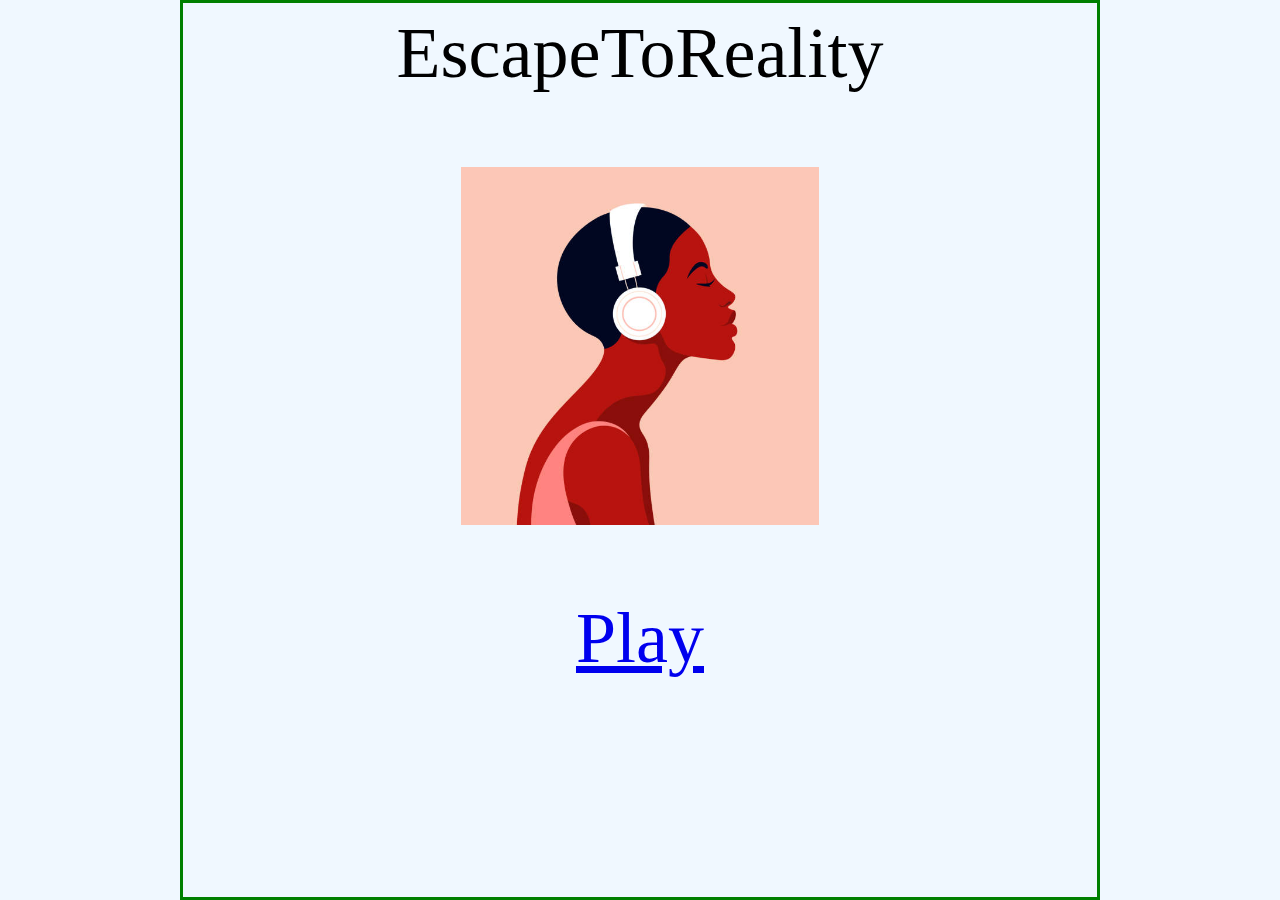
<file: index.html>
﻿<html>
<head>
<style>
body {
	background-color: aliceblue;

.center 
  text-align: center;
  border: 3px solid green;
  margin: auto;
  width: 70%;
  border: 3px solid green ;
  padding: 9px;
  font-family:freestyle script;
  font-size:450%;
  

}



</style>
</head>


<body>

<center>


<div class="left">
  <p>EscapeToReality</p>
</div>

<img src="Images\listen.jpg" style="width:40%">

<p style="font-size: 100%"><a href="MyPLaylist/index.html" >Play</a></p>


</body>
</html>
</file>
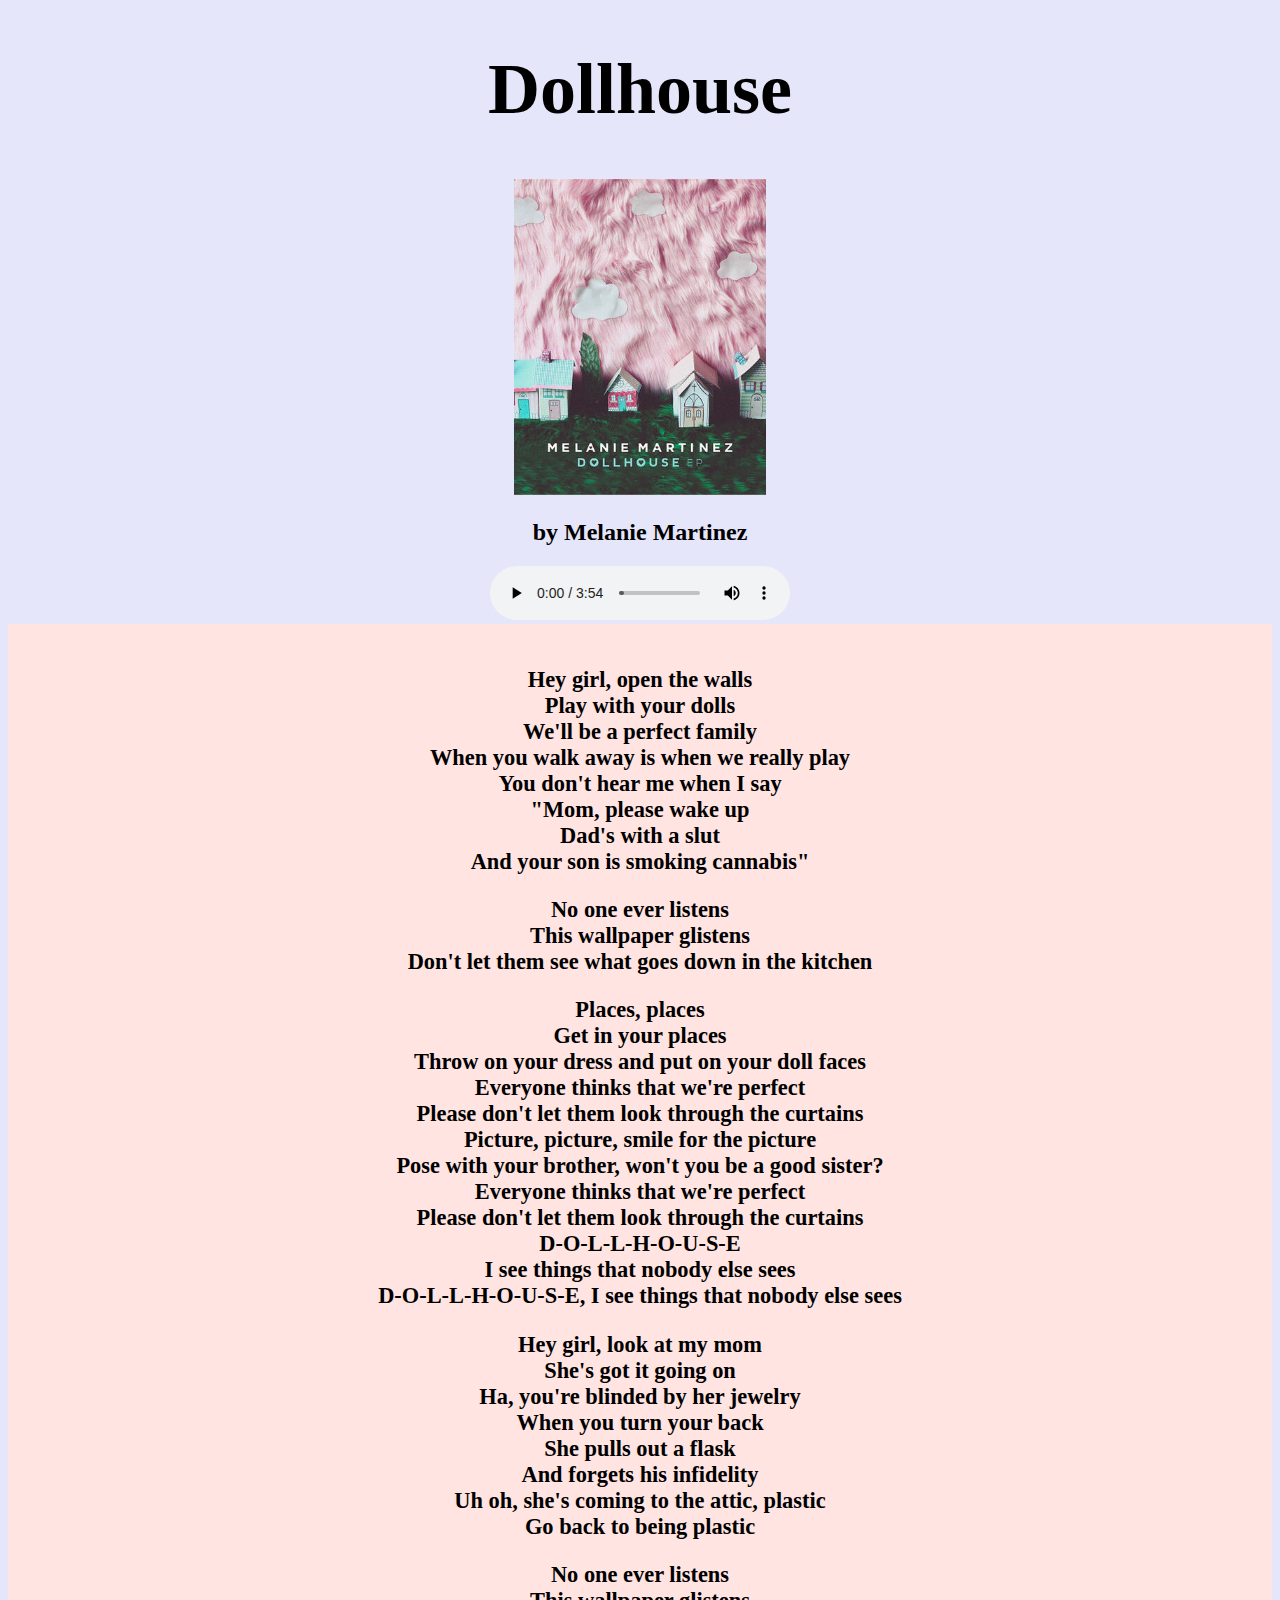
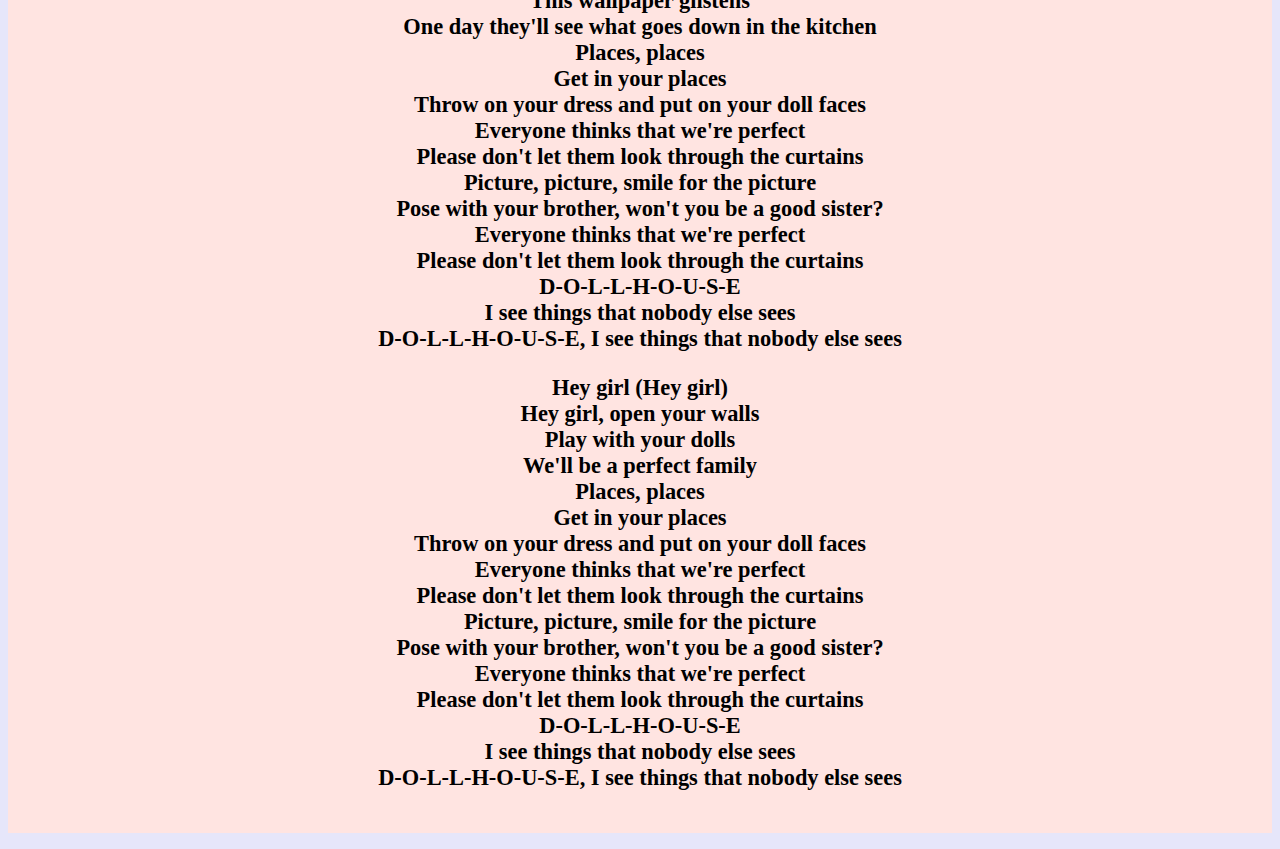
<file: Dollhouse/index.html>
﻿<!DOCTYPE html>
<html>
<body>

<body style="background-color:lavender;">

<title> Dollhouse</title>


<center>

<h1 style="font-size:450%"> Dollhouse</h1>

<img src="..\Images\dollhouse.jpg" style="width:20%">

<h2> by Melanie Martinez</h2>

<audio controls>
  
  <source src="..\Audio\Dollhouse.mp3">
</audio/mpeg">

<div style="background-color:mistyrose;color:black;padding:20px;">

<p style="font-size: 140%"><b>

Hey girl, open the walls<br>
Play with your dolls<br>
We'll be a perfect family<br>
When you walk away is when we really play<br>
You don't hear me when I say<br>
"Mom, please wake up<br>
Dad's with a slut<br>
And your son is smoking cannabis"<br>
</p>


<p style="font-size: 140%">
No one ever listens<br>
This wallpaper glistens<br>
Don't let them see what goes down in the kitchen<br>
</p>

<p style="font-size: 140%">
Places, places<br>
Get in your places<br>
Throw on your dress and put on your doll faces<br>
Everyone thinks that we're perfect<br>
Please don't let them look through the curtains<br>
Picture, picture, smile for the picture<br>
Pose with your brother, won't you be a good sister?<br>
Everyone thinks that we're perfect<br>
Please don't let them look through the curtains<br>


D-O-L-L-H-O-U-S-E<br>
I see things that nobody else sees<br>
D-O-L-L-H-O-U-S-E, I see things that nobody else sees<br>
</p>

<p style="font-size: 140%">
Hey girl, look at my mom<br>
She's got it going on<br>
Ha, you're blinded by her jewelry<br>
When you turn your back<br>
She pulls out a flask<br>
And forgets his infidelity<br>
Uh oh, she's coming to the attic, plastic<br>
Go back to being plastic<br>
</p>

<p style="font-size: 140%">
No one ever listens<br>
This wallpaper glistens<br>
One day they'll see what goes down in the kitchen<br>


Places, places<br>
Get in your places<br>
Throw on your dress and put on your doll faces<br>
Everyone thinks that we're perfect<br>
Please don't let them look through the curtains<br>
Picture, picture, smile for the picture<br>
Pose with your brother, won't you be a good sister?<br>
Everyone thinks that we're perfect<br>
Please don't let them look through the curtains<br>




D-O-L-L-H-O-U-S-E<br>
I see things that nobody else sees<br>
D-O-L-L-H-O-U-S-E, I see things that nobody else sees<br>
</p>

<p style="font-size: 140%">
Hey girl (Hey girl)<br>
Hey girl, open your walls<br>
Play with your dolls<br>
We'll be a perfect family<br>


Places, places<br>
Get in your places<br>
Throw on your dress and put on your doll faces<br>
Everyone thinks that we're perfect<br>
Please don't let them look through the curtains<br>
Picture, picture, smile for the picture<br>
Pose with your brother, won't you be a good sister?<br>
Everyone thinks that we're perfect<br>
Please don't let them look through the curtains<br>


D-O-L-L-H-O-U-S-E<br>
I see things that nobody else sees<br>
D-O-L-L-H-O-U-S-E, I see things that nobody else sees<br>
</p></b>







</center>

</audio>
</p>

</body>
</html>
</file>
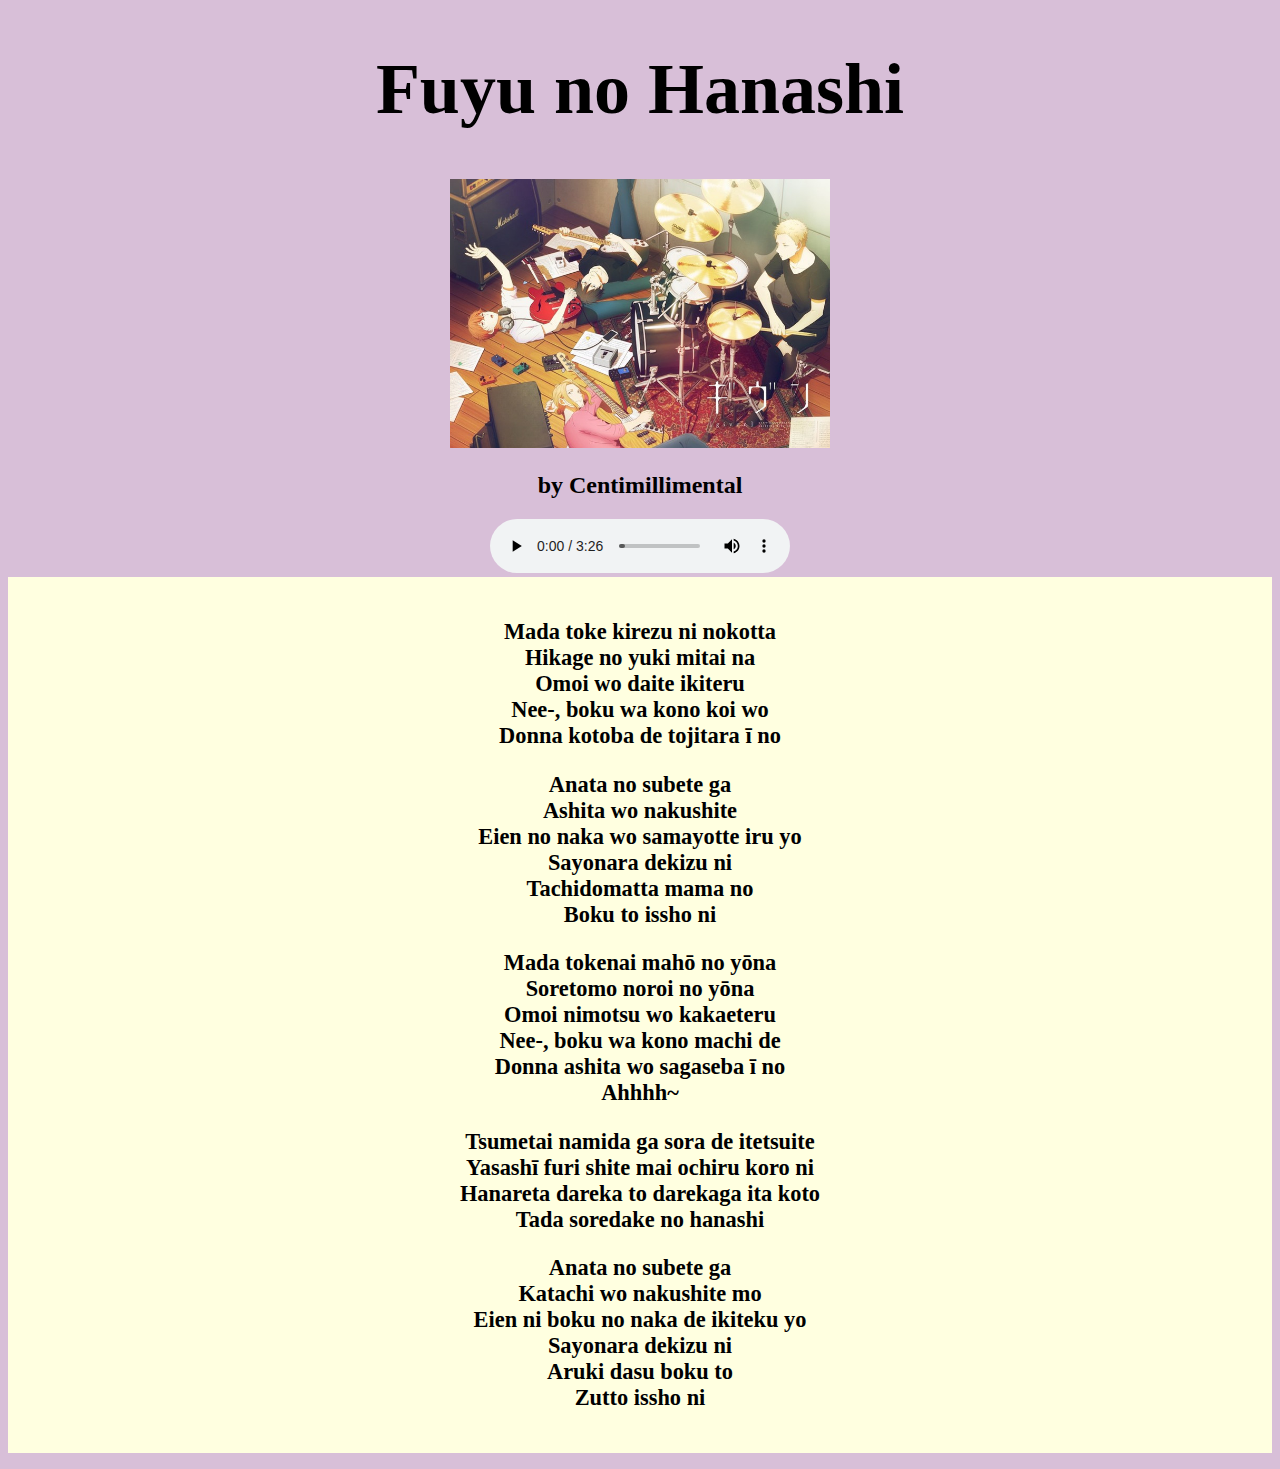
<file: Fuyu no Hanashi/index.html>
﻿<!DOCTYPE html>
<html>
<body>

<body style="background-color:thistle;">

<title> Fuyu no Hanashi </title>


<center>

<h1 style="font-size:450%"> Fuyu no Hanashi</h1>

<img src="..\Images\given.jpeg" style="width:30%">

<h2> by Centimillimental</h2>

<audio controls>
  
  <source src="..\Audio\Fuyu no Hanashi.mp3" >
</audio/mp3">

<div style="background-color:lightyellow;color:black;padding:20px;">

<p style="font-size: 140%"><b>

Mada toke kirezu ni nokotta<br>
Hikage no yuki mitai na<br>
Omoi wo daite ikiteru<br>
Nee-, boku wa kono koi wo<br>
Donna kotoba de tojitara ī no<br>
</p>

<p style="font-size: 140%">
Anata no subete ga<br>
Ashita wo nakushite<br>
Eien no naka wo samayotte iru yo<br>
Sayonara dekizu ni<br>
Tachidomatta mama no<br>
Boku to issho ni<br>
</p>

<p style="font-size: 140%">
Mada tokenai mahō no yōna<br>
Soretomo noroi no yōna<br>
Omoi nimotsu wo kakaeteru<br>
Nee-, boku wa kono machi de<br>
Donna ashita wo sagaseba ī no<br>
Ahhhh~
</p>

<p style="font-size: 140%">
Tsumetai namida ga sora de itetsuite<br>
Yasashī furi shite mai ochiru koro ni<br>
Hanareta dareka to darekaga ita koto<br>
Tada soredake no hanashi<br>
</p>

<p style="font-size: 140%">
Anata no subete ga<br>
Katachi wo nakushite mo<br>
Eien ni boku no naka de ikiteku yo<br>
Sayonara dekizu ni<br>
Aruki dasu boku to<br>
Zutto issho ni<br>
</p></b>







</center>

</audio>
</p>

</body>
</html>
</file>
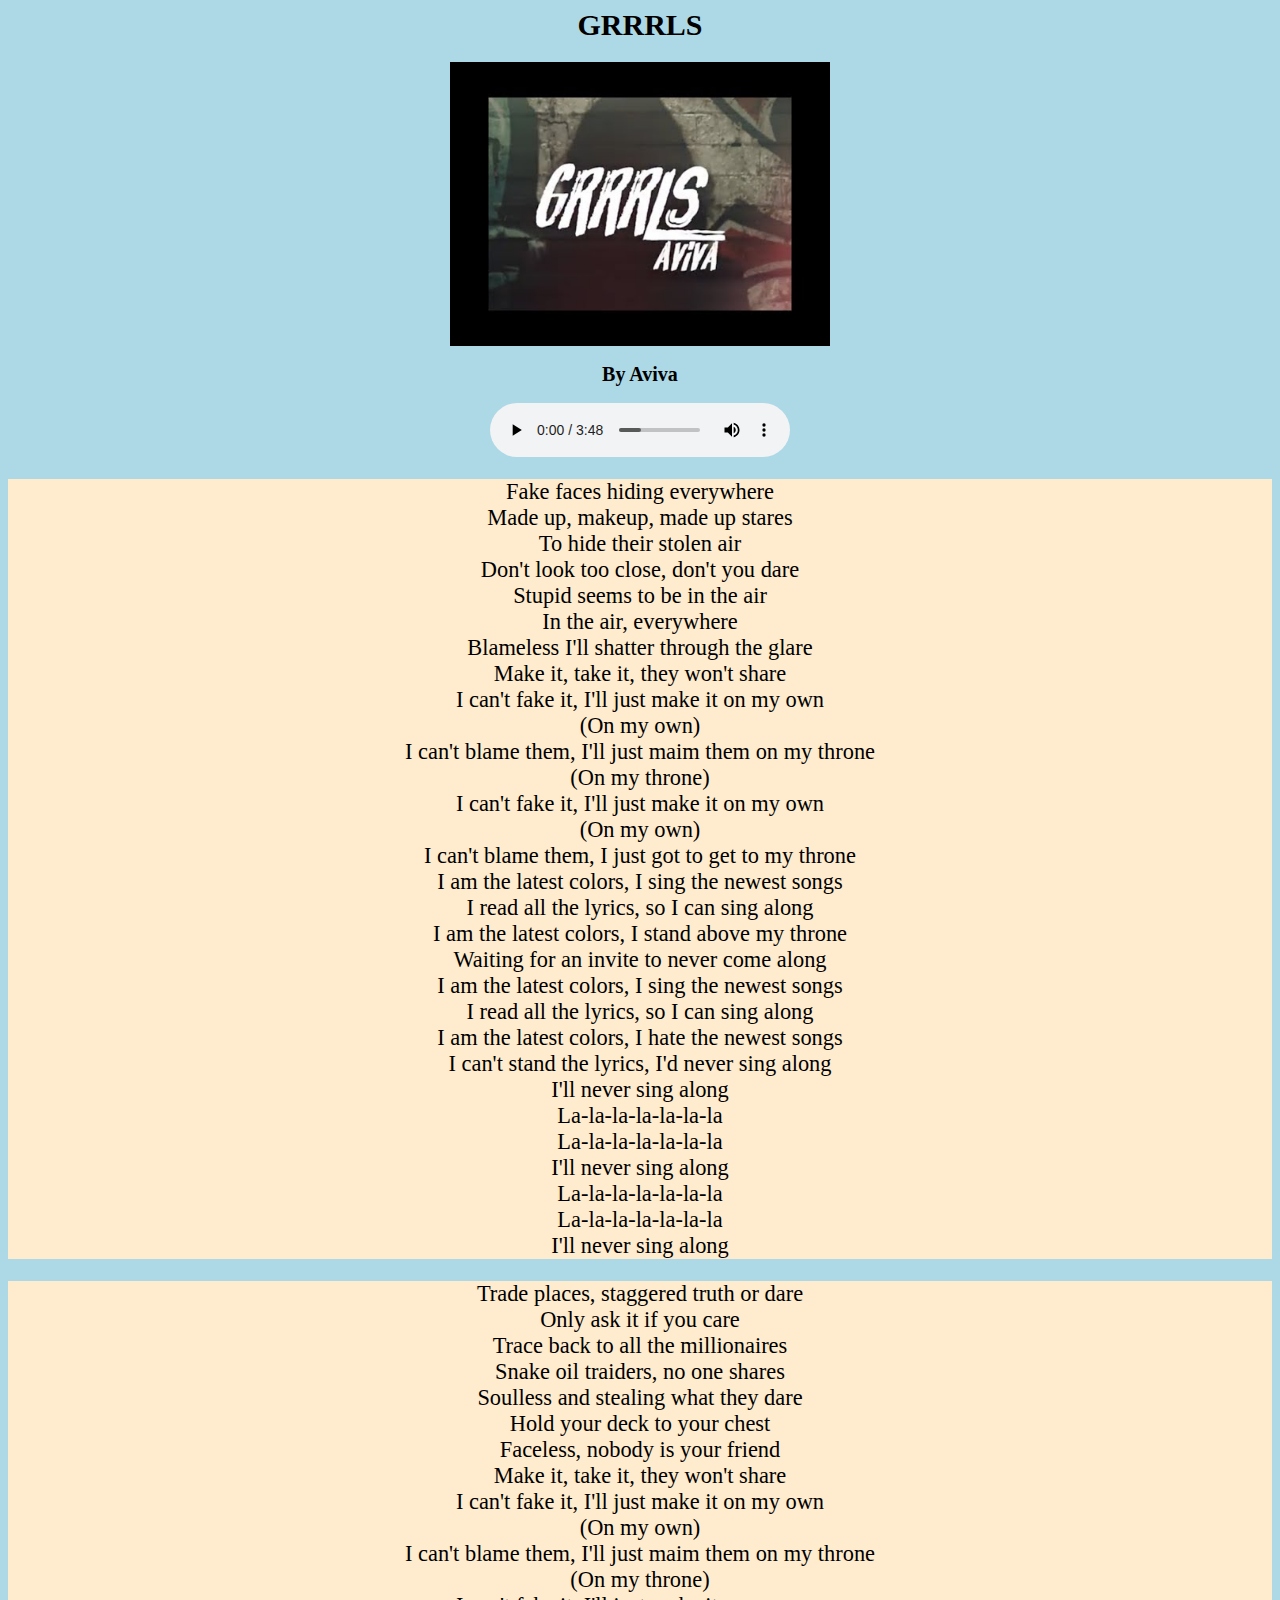
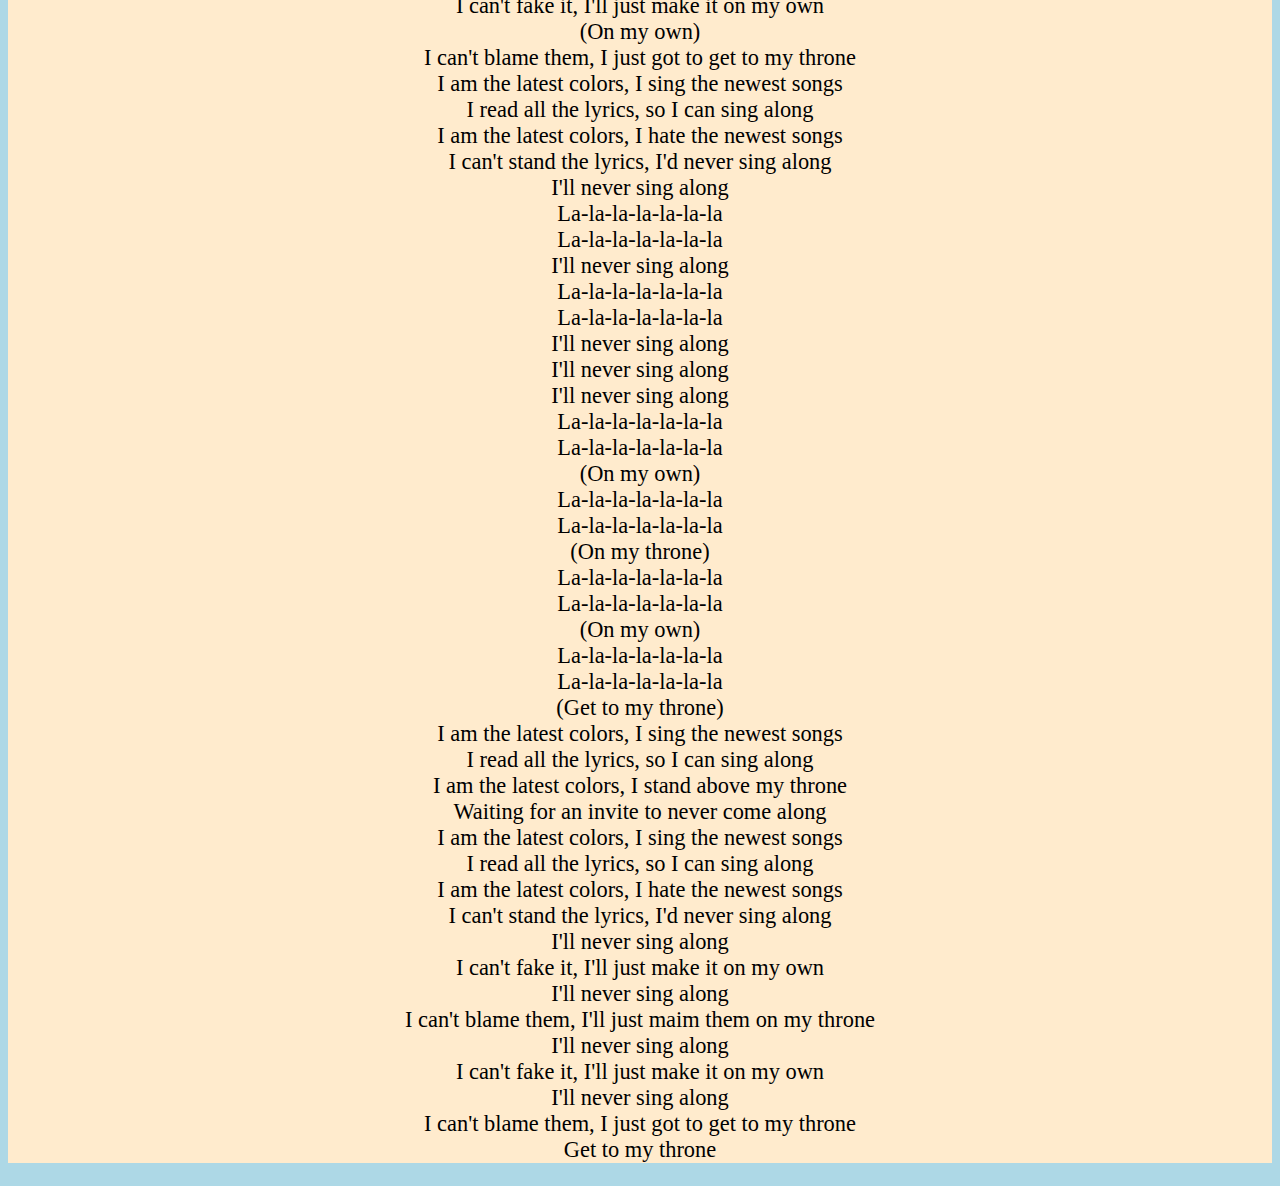
<file: GRRRLS/index.html>
﻿<html>
<head>
	<link rel="stylesheet" href="../css/styles.css" />
<style>


</style>
</head>
<body>

<h1> GRRRLS </h1>

<center>
<img src="..\Images\grrrls.jpg" style="width:30%">
<h2> By Aviva </h2>

<audio controls>
	<source src="..\Audio\AViVA - GRRRLS (Lyrics).mp3" >
</audio/mp3">
</center>
<p style="font-size: 140%">
Fake faces hiding everywhere <br>
Made up, makeup, made up stares<br>
To hide their stolen air<br>
Don't look too close, don't you dare<br>
Stupid seems to be in the air<br>
In the air, everywhere<br>
Blameless I'll shatter through the glare<br>
Make it, take it, they won't share<br>
I can't fake it, I'll just make it on my own<br>
(On my own)<br>
I can't blame them, I'll just maim them on my throne<br>
(On my throne)<br>
I can't fake it, I'll just make it on my own<br>
(On my own)<br>

I can't blame them, I just got to get to my throne<br>
I am the latest colors, I sing the newest songs<br>
I read all the lyrics, so I can sing along<br>
I am the latest colors, I stand above my throne<br>
Waiting for an invite to never come along<br>
I am the latest colors, I sing the newest songs<br>
I read all the lyrics, so I can sing along<br>
I am the latest colors, I hate the newest songs<br>
I can't stand the lyrics, I'd never sing along<br>
I'll never sing along<br>
La-la-la-la-la-la-la<br>
La-la-la-la-la-la-la<br>
I'll never sing along<br>
La-la-la-la-la-la-la<br>
La-la-la-la-la-la-la<br>
I'll never sing along<br>
</p>
<center>
<p style="font-size: 140%">
Trade places, staggered truth or dare<br>
Only ask it if you care<br>
Trace back to all the millionaires<br>
Snake oil traiders, no one shares<br>
Soulless and stealing what they dare<br>
Hold your deck to your chest<br>
Faceless, nobody is your friend<br>
Make it, take it, they won't share<br>
I can't fake it, I'll just make it on my own<br>
(On my own)<br>
I can't blame them, I'll just maim them on my throne<br>
(On my throne)<br>
I can't fake it, I'll just make it on my own<br>
(On my own)<br>
I can't blame them, I just got to get to my throne<br>
I am the latest colors, I sing the newest songs<br>
I read all the lyrics, so I can sing along<br>
I am the latest colors, I hate the newest songs<br>
I can't stand the lyrics, I'd never sing along<br>
I'll never sing along<br>
La-la-la-la-la-la-la<br>
La-la-la-la-la-la-la<br>
I'll never sing along<br>
La-la-la-la-la-la-la<br>
La-la-la-la-la-la-la<br>
I'll never sing along<br>
I'll never sing along<br>
I'll never sing along<br>
La-la-la-la-la-la-la<br>
La-la-la-la-la-la-la<br>
(On my own)<br>
La-la-la-la-la-la-la<br>
La-la-la-la-la-la-la<br>
(On my throne)<br>
La-la-la-la-la-la-la<br>
La-la-la-la-la-la-la<br>
(On my own)<br>
La-la-la-la-la-la-la<br>
La-la-la-la-la-la-la<br>
(Get to my throne)<br>
I am the latest colors, I sing the newest songs<br>
I read all the lyrics, so I can sing along<br>
I am the latest colors, I stand above my throne<br>
Waiting for an invite to never come along<br>
I am the latest colors, I sing the newest songs<br>
I read all the lyrics, so I can sing along<br>
I am the latest colors, I hate the newest songs<br>
I can't stand the lyrics, I'd never sing along<br>
I'll never sing along<br>
I can't fake it, I'll just make it on my own<br>
I'll never sing along<br>
I can't blame them, I'll just maim them on my throne<br>
I'll never sing along<br>
I can't fake it, I'll just make it on my own<br>
I'll never sing along<br>
I can't blame them, I just got to get to my throne<br>
Get to my throne<br>
</p>
</center>

</body>
</html>
</file>
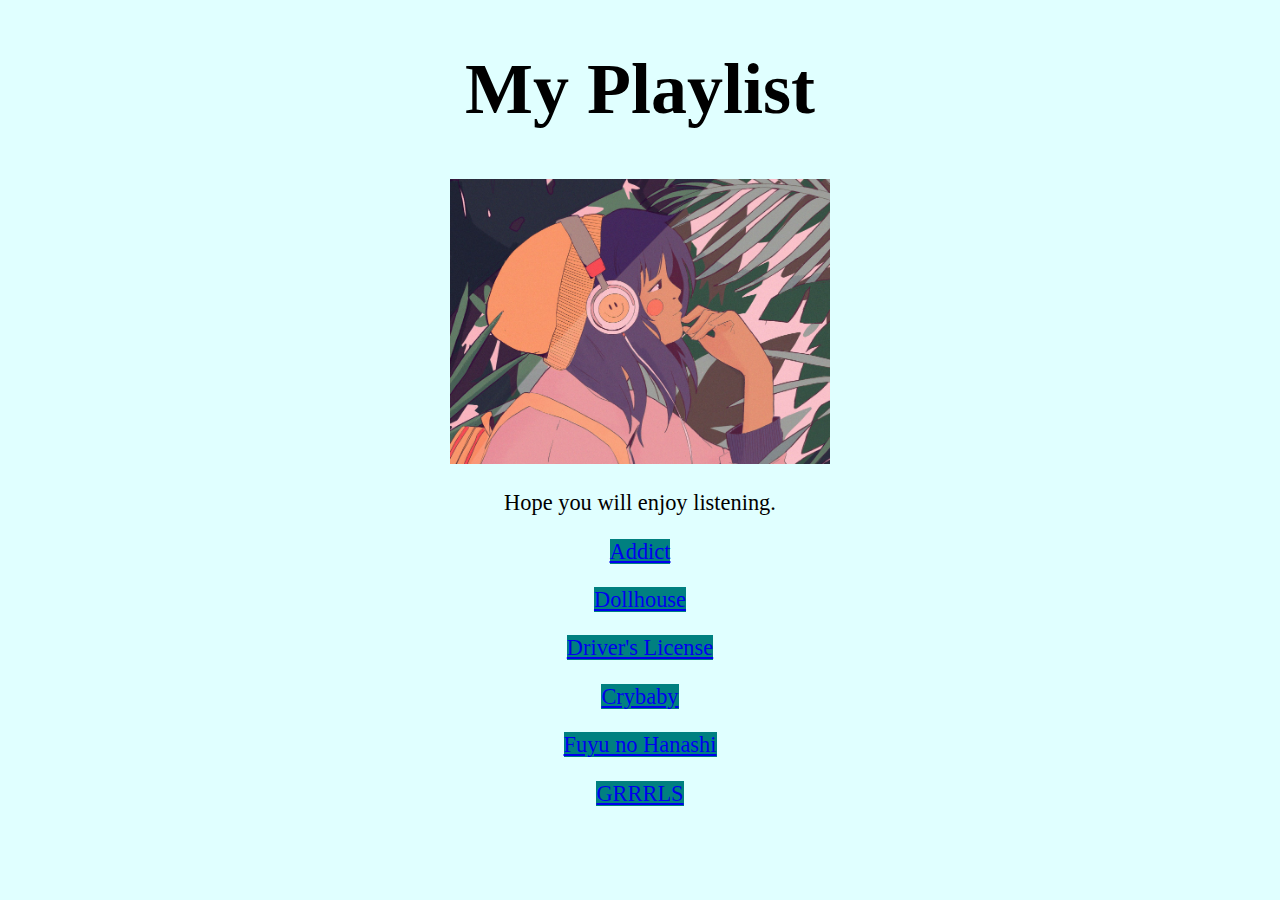
<file: MyPLaylist/index.html>
﻿<!DOCTYPE html>
<html>
<head>
<style>
a[target] {
	background-color:teal;
}
</style>
</head>

<title>Escape from Reality</title>
</head>

<body style="background-color:lightcyan;">

<center>

<h1 style="font-size:450%">My Playlist</h1>

<img src="..\Images\music.jpg" style="width:30%">
<p style="font-size: 140%">Hope you will enjoy listening.</p>


<p style="font-size: 140%"><a href="../Addict/index.html" target="_blank">Addict</a></p></li>

<p style="font-size: 140%"><a href="../Dollhouse/index.html" target= "_blank">Dollhouse</a></p>

<p style="font-size: 140%"><a href="../Driver's License/index.html" target="_blank">Driver's License</a></p>

<p style="font-size: 140%"><a href="../Crybaby/index.html" target="_blank" >Crybaby</a></p>

<p style="font-size: 140%"><a href="../Fuyu no Hanashi/index.html" target="_blank">Fuyu no Hanashi</a></p>

<p style="font-size: 140%"><a href="../GRRRLS/index.html" target="_blank">GRRRLS</a></p>


</center>
</body>
</html>
</file>
<file: css/styles.css>
﻿
body {
 	 background-color: lightblue;
}

h1 {
 	 color: black;
 	 text-align: center;
 	 font-size: 30px;
}

h2{
    	color: black;
	text-align: center;
	font-size: 20px;
}
	
p {
	  font-family: verdana;
	  font-size: 20px;
	text-align: center;
	background-color: blanchedalmond;

}

div{
	background-color: honeydew;
	font-family: verdana;
	  font-size: 20px;
	text-align: center;
}

</style>
</head>
<body>




</body>
</html>
</file>
